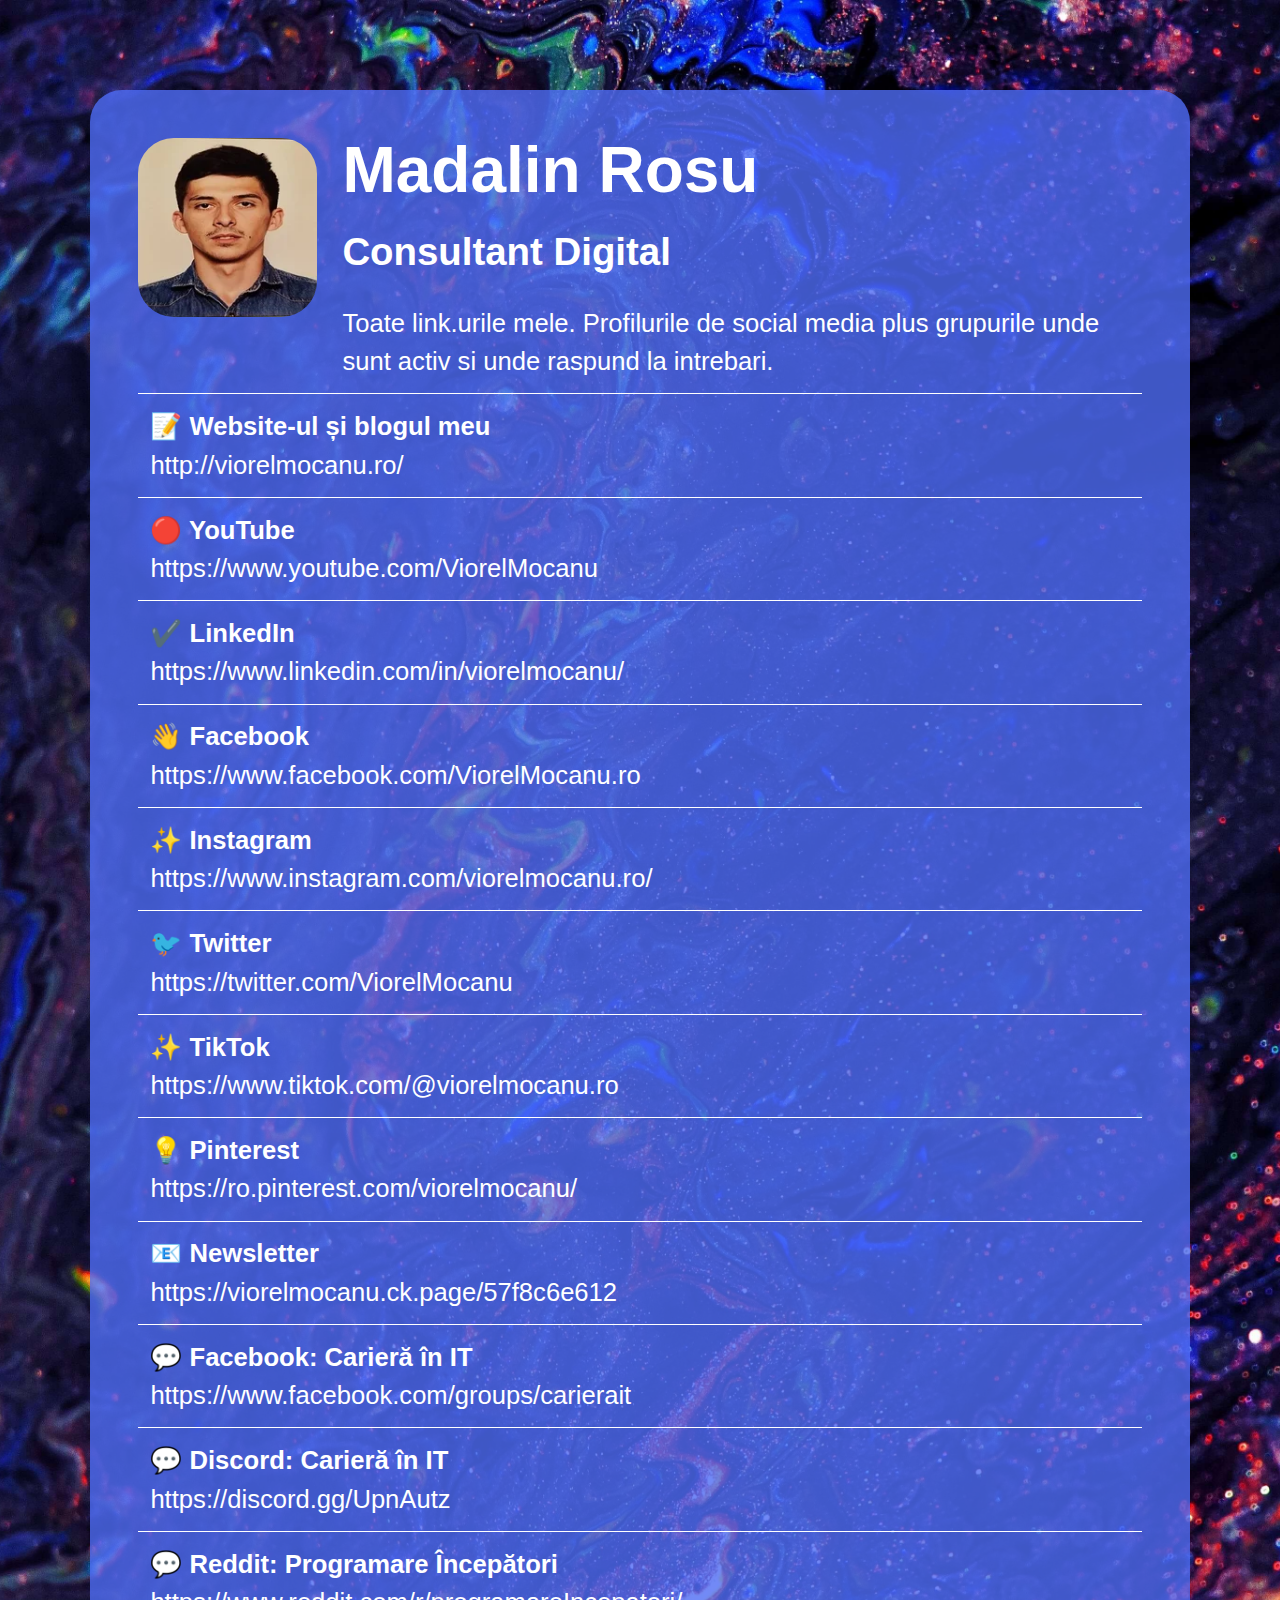
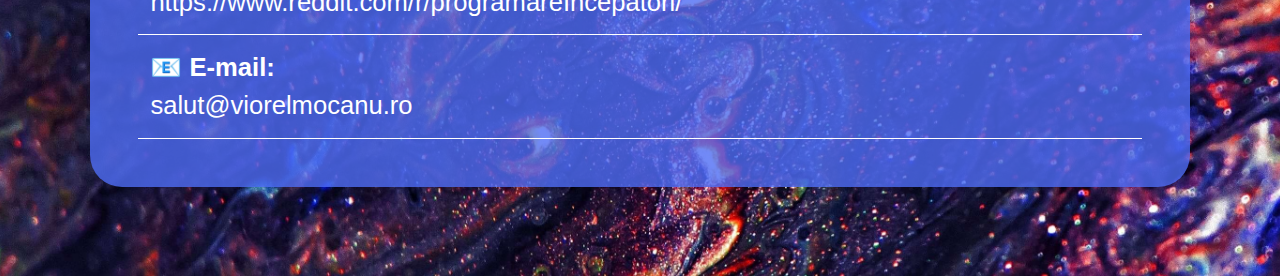
<file: index.html>
<!DOCTYPE html>
<html lang="ro-RO" class="no-js">
    <head>
        <!-- setup -->
        <meta charset="utf-8"/>
        <meta name="viewport" content="width=device-width, initial-scale=1.0" />
        
        <!-- SEO -->
        <title>Madalin Rosu - Link-uri utile</title>
        <meta name="robots" content="index, follow, max-image-preview:large, max-snippet:-1, max-video-preview:-1" />
        <meta http-equiv="X-UA-Compatible" content="IE=edge" />
        <meta name="description" content="Toate link.urile mele. Profilurile de 
        social media plus grupurile pe care sunt activ si unde raspund la intrebari." />
        <link rel="canonical" href="https://viorelmocanu.github.io/LinkInBio/" />
        <meta property="og:title" content="Madalin Rosu - Link.uri utile"/>
        <meta property="og:description" content="Toate link-urile mele. 
        Profilurile de social media plus grupurile pe care sunt activ și unde răspund la întrebări. v2" />
        <meta property="og:site_name" content="Madalin Rosu"/>
        <meta property="og:type" content="website"/>
        <meta property="og:locale" content="ro_RO"/>
        <meta property="og:url" content="https://viorelmocanu.github.io/LinkInBio/"/>
        <meta property="og:image" content="./og-image.jpg"/>
        <meta property="og:image:width" content="1200"/>
        <meta property="og:image:height" content="630"/>
        <meta property="og:image:alt" content="Toate link-urile mele. Profilurile de social media plus grupurile unde răspund la întrebări." />
        <meta property="article:publisher" content="https://www.facebook.com/ViorelMocanu.ro/" />
		<meta property="article:section" content="Link In Bio" />
		<meta property="article:published_time" content="2024-02-17T23:27:55+03:00" />
		<meta property="article:modified_time" content="2024-02-17T23:27:57+03:00" />
        <meta name="twitter:site" content="@ViorelMocanu" />
		<meta name="twitter:creator" content="@ViorelMocanu" />
		<meta name="twitter:card" content="summary_large_image" />
        
        <!-- design -->
        <link rel="stylesheet" href="style.css" />
		<link rel="icon" type="image/png" sizes="32x32" href="./favicon-32x32.png" />
		<link rel="icon" type="image/png" sizes="16x16" href="./favicon-16x16.png" />
		<link rel="icon" type="image/x-icon" href="./favicon.ico" />
		<link rel="icon" type="image/svg+xml" href="./favicon.svg" />
        <link rel="apple-touch-icon" href="./apple-touch-icon.png" />
        <link rel="mask-icon" href="./safari-pinned-tab.svg" color="#4f6df5" />
		<meta name="msapplication-TileColor" content="#ffffff" />
		<link rel="manifest" href="./my.webmanifest" />
		<meta name="apple-mobile-web-app-title" content="Viorel Mocanu Link-uri" />
		<meta name="application-name" content="Viorel Mocanu Link-uri" />
		<meta name="apple-mobile-web-app-capable" content="yes" />
		<meta name="apple-mobile-web-app-status-bar-style" content="default" />
		<meta name="mobile-web-app-capable" content="yes" />
		<meta name="apple-touch-fullscreen" content="yes" />
		<meta name="theme-color" content="#ffffff" />
        
        <!-- optimize -->
        <script type="module">
			document.documentElement.classList.remove('no-js');
			document.documentElement.classList.add('js');
		</script>
		<link rel="preload" href="./Inter-roman.var.woff2" as="font" type="font/woff2" crossorigin />
    </head>

    <body itemscope="" itemtype="https://schema.org/ProfilePage">
        <div class="Container" itemscope="" itemtype="https://schema.org/Person">
            <header>
                <picture class="Avatar">
					<source type="image/webp" srcset="
					Portret.Madalin-112.webp 112w,
					Portret.Madalin-192.webp 192w
					" sizes="
					(max-width: 929px) 112px,
					(min-width: 930px) clamp(130px, 14vw, 12rem)
					" />
					<img srcset="
					Portret.Madalin-112.jpg 112w,
					Portret.Madalin-192.jpg 192w
					" sizes="  
					(max-width: 929px) 112px,
					(min-width: 930px) clamp(130px, 14vw, 12rem)
					" src="./Portret.Madalin-112.jpg" alt="Imagine de profil pentru Viorel Mocanu" loading="lazy" decoding="async" width="112" height="112" itemprop="image"
                    style="
                        display: block;
                        width: 100%;
                        height: auto;
                        border-radius: 20%" />
				</picture>    

                <h1 class="TitlulPaginii">
                <strong itemprop="name">Madalin Rosu</strong>
                </h1>
                <h2 class="SubtitlulPaginii" itemprop="jobTitle">Consultant Digital</h2>
                <p class="DescrierePrincipala" itemprop="description">Toate link.urile mele.
                 Profilurile de social media plus grupurile unde sunt
                 activ si unde raspund la intrebari.</p>
            </header>
            <main>
                <ul class="ListaLinkuri">
                    <li class="ListaItem">
                      <a href="http://viorelmocanu.ro/" class="ListaLink" title="Intra pe site.ul meu acum"
                       target="_blank" rel="noreferrer noopener">
                         <h2 class="ListaTitlu">📝 Website-ul și blogul meu</h2>
                        <p class="ListaText" itemprop="url">http://viorelmocanu.ro/</p>
                      </a>  
                    </li>
                    <li class="ListaItem">
                        <a href="https://www.youtube.com/ViorelMocanu" class="ListaLink" title="Aboneaza-te la canalul meu de YouTube"
                     target="_blank" rel="noreferrer noopener">
                          <h2 class="ListaTitlu">🔴 YouTube</h2>
                          <p class="ListaText" itemprop="url">https://www.youtube.com/ViorelMocanu</p>
                        </a>  
                    </li>
                    <li class="ListaItem">
                        <a href="https://www.linkedin.com/in/viorelmocanu/" class="ListaLink" title="Vezi profilul meu de LinkedIn"
                         target="_blank" rel="noreferrer noopener">
                          <h2 class="ListaTitlu">✔️ LinkedIn</h2>
                          <p class="ListaText" itemprop="url">https://www.linkedin.com/in/viorelmocanu/</p>
                        </a>  
                    </li>
                    <li class="ListaItem">
                        <a href="https://www.facebook.com/ViorelMocanu.ro" class="ListaLink" title="Vezi pagina mea de Facebook" 
                        target="_blank" rel="noreferrer noopener">
                           <h2 class="ListaTitlu">👋 Facebook</h2>
                           <p class="ListaText" itemprop="url">https://www.facebook.com/ViorelMocanu.ro</p>
                        </a>  
                    </li>
                    <li class="ListaItem">
                        <a href="https://www.instagram.com/viorelmocanu.ro/" class="ListaLink" title="Vezi profilul meu de Instagram"
                         target="_blank" rel="noreferrer noopener">
                              <h2 class="ListaTitlu">✨ Instagram</h2>
                              <p class="ListaText" itemprop="url">https://www.instagram.com/viorelmocanu.ro/</p>
                        </a>  
                    </li>
                    <li class="ListaItem">
                        <a href="https://twitter.com/ViorelMocanu" class="ListaLink" title="Vezi profilul meu de Twitter"
                         target="_blank" rel="noreferrer noopener">
                            <h2 class="ListaTitlu">🐦 Twitter</h2>
                            <p class="ListaText" itemprop="url">https://twitter.com/ViorelMocanu</p>
                        </a>  
                    </li>
                    <li class="ListaItem">
                        <a href="uhttps://www.tiktok.com/@viorelmocanu.ro" class="ListaLink" title="Vezi profilul meu de TikTok"
                         target="_blank" rel="noreferrer noopener">
                            <h2 class="ListaTitlu">✨ TikTok</h2>
                            <p class="ListaText" itemprop="url">https://www.tiktok.com/@viorelmocanu.ro</p>
                        </a>  
                    </li>
                    <li class="ListaItem">
                        <a href="https://ro.pinterest.com/viorelmocanu/" class="ListaLink" title="Vezi profilul meu de Pinterest"
                        target="_blank" rel="noreferrer noopener">
                            <h2 class="ListaTitlu">💡 Pinterest</h2>
                            <p class="ListaText" itemprop="url">https://ro.pinterest.com/viorelmocanu/</p>
                        </a>  
                    </li>
                    <li class="ListaItem">
                        <a href="https://viorelmocanu.ck.page/57f8c6e612" class="ListaLink" title="Însrie-te la newsletter-ul meu"
                        target="_blank" rel="noreferrer noopener">
                            <h2 class="ListaTitlu">📧 Newsletter</h2>
                            <p class="ListaText" itemprop="url">https://viorelmocanu.ck.page/57f8c6e612</p>
                        </a>  
                    </li>
                    <li class="ListaItem">
                        <a href="https://www.facebook.com/groups/carierait" class="ListaLink" title="Intra pe grupul de Facebook"
                        target="_blank" rel="noreferrer noopener">
                            <h2 class="ListaTitlu">💬 Facebook: Carieră în IT</h2>
                            <p class="ListaText" itemprop="url">https://www.facebook.com/groups/carierait</p>
                        </a>  
                    </li>
                    <li class="ListaItem">
                        <a href="https://discord.gg/UpnAutz" class="ListaLink" title="Intra pe grupul de Discord"
                        target="_blank" rel="noreferrer noopener">
                            <h2 class="ListaTitlu">💬 Discord: Carieră în IT</h2>
                            <p class="ListaText" itemprop="url">https://discord.gg/UpnAutz</p>
                        </a>  
                    </li>
                    <li class="ListaItem">
                        <a href="https://www.reddit.com/r/programareIncepatori/" 
                        class="ListaLink" title="Intra pe grupul de Reddit"
                        target="_blank" rel="noreferrer noopener">
                            <h2 class="ListaTitlu">💬 Reddit: Programare Începători</h2>
                            <p class="ListaText" itemprop="url">https://www.reddit.com/r/programareIncepatori/</p>
                        </a>  
                    </li>
                    <li class="ListaItem">
                        <a href="mailto:salut@viorelmocanu.ro? subject=Salutare!" 
                        class="ListaLink" title="Trimite-mi un email acum">
                            <h2 class="ListaTitlu">📧 E-mail:</h2>
                            <p class="ListaText" itemprop="email">salut@viorelmocanu.ro</p>
                        </a>  
                    </li>
                </ul>

            </main>
            <foofter>

            </foofter> 
          </div>    
    </body>
</html>
</file>
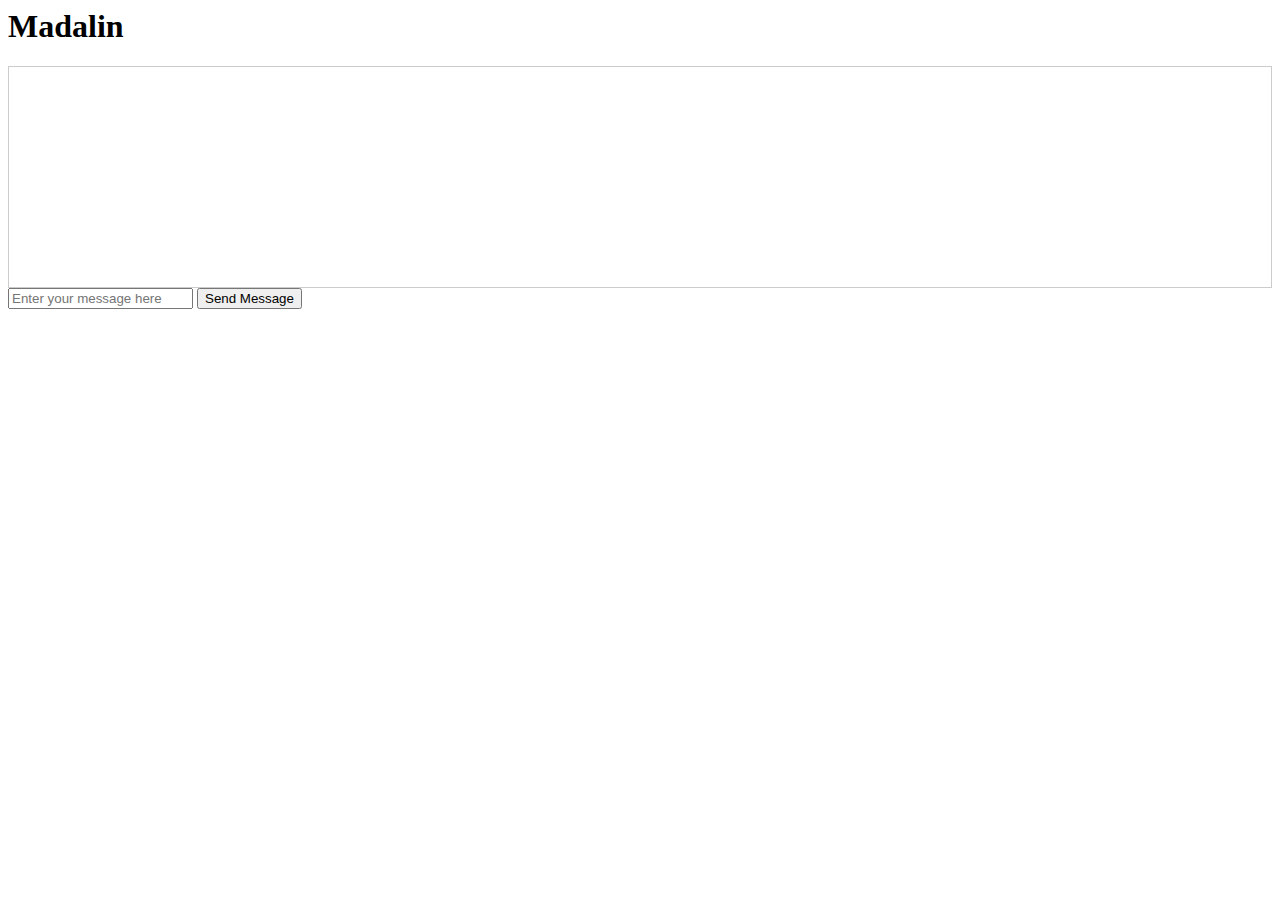
<file: Madalin.html>
<html lang="en">
<head>
    <meta charset="UTF-8">
    <meta name="viewport" content="width=device-width, initial-scale=1.0">
    <title>Madalin</title>
    <style>
        #chatBox {
          border: 1px solid #ccc;
          padding: 10px;
          height: 200px;
          overflow-y: scroll;
        }
      </style>

<!-- <style>
    .container {
        width:800px;
        margin:0 auto;
    }
</style>
</head>
<body>
<div class="container">
    <form method="GET" action="result.html">
    <table>
        <tr>
            <td>Name</td>
            <td><input type="text" name="name"/></td>
        </tr>
        <tr>
            <td>Mobile</td>
            <td><input type="text" name="mobile"/></td>
        </tr>
        <tr>
            <td>
                <button type="submit">Submit</button>
            </td>
        </tr>
    </table>
    </form> 
</div> -->
<h1>Madalin</h1>
  <div id="chatBox"></div>
  <input type="text" id="messageInput" placeholder="Enter your message here">
  <button onclick="sendMessage()">Send Message</button>

  <script>
    function sendMessage() {
      const message = document.getElementById('messageInput').value;
      if (message) {
        const chatHistory = JSON.parse(localStorage.getItem('chatHistory') || '[]');
        chatHistory.push({ sender: 'Madalin', message: message, timestamp: new Date().getTime() });
        localStorage.setItem('chatHistory', JSON.stringify(chatHistory));
        document.getElementById('messageInput').value = '';
        displayMessages();
      }
    }

    function displayMessages() {
      const chatBox = document.getElementById('chatBox');
      chatBox.innerHTML = '';
      const chatHistory = JSON.parse(localStorage.getItem('chatHistory') || '[]');
      chatHistory.forEach(chat => {
        const messageElement = document.createElement('p');
        messageElement.textContent = `[${new Date(chat.timestamp).toLocaleTimeString()}] ${chat.sender}: ${chat.message}`;
        chatBox.appendChild(messageElement);
      });
      chatBox.scrollTop = chatBox.scrollHeight; // Scroll to the bottom
    }

    window.addEventListener('storage', (event) => {
      if (event.key === 'chatHistory') {
        displayMessages();
      }
    });

    // Initial display of messages when the page loads
    displayMessages();
  </script>

</body>
</html>
</file>
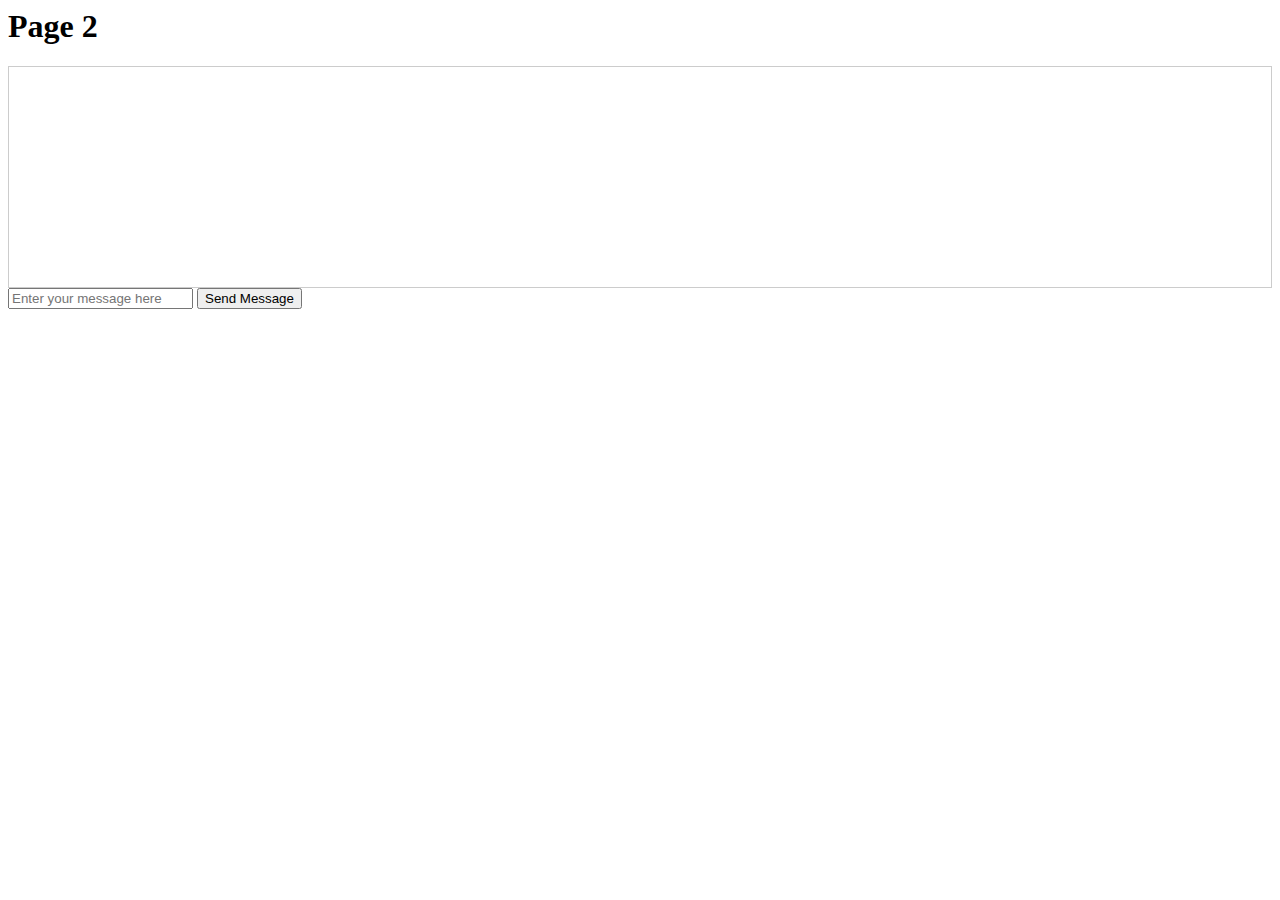
<file: result.html>
<html lang="en">
<head>
    <meta charset="UTF-8">
    <meta name="viewport" content="width=device-width, initial-scale=1.0">
    <title>Ovidiu</title>
    <style>
        #chatBox {
          border: 1px solid #ccc;
          padding: 10px;
          height: 200px;
          overflow-y: scroll;
        }
      </style>
</head>
<!-- <h1>Result</h1>
<p id="res"></p>

<script>
    var data = window.location.search;
    var params = new URLSearchParams(data);
    console.log(params);
    // console.log(params.get("name")); sau 
    var name = params.get("name");
    // console.log(params.get("mobile")); sau
    var mobile = params.get("mobile");

    var getData = "Name : "+name+"<br>";
        getData += "Mobile : "+mobile+"<br>";
    document.getElementById("res").innerHTML = getData;
</script>
-->


<body>
    <h1>Page 2</h1>
    <div id="chatBox"></div>
    <input type="text" id="messageInput" placeholder="Enter your message here">
    <button onclick="sendMessage()">Send Message</button>
  
    <script>
      function sendMessage() {
        const message = document.getElementById('messageInput').value;
        if (message) {
          const chatHistory = JSON.parse(localStorage.getItem('chatHistory') || '[]');
          chatHistory.push({ sender: 'Page 2', message: message, timestamp: new Date().getTime() });
          localStorage.setItem('chatHistory', JSON.stringify(chatHistory));
          document.getElementById('messageInput').value = '';
          displayMessages();
        }
      }
  
      function displayMessages() {
        const chatBox = document.getElementById('chatBox');
        chatBox.innerHTML = '';
        const chatHistory = JSON.parse(localStorage.getItem('chatHistory') || '[]');
        chatHistory.forEach(chat => {
          const messageElement = document.createElement('p');
          messageElement.textContent = `[${new Date(chat.timestamp).toLocaleTimeString()}] ${chat.sender}: ${chat.message}`;
          chatBox.appendChild(messageElement);
        });
        chatBox.scrollTop = chatBox.scrollHeight; // Scroll to the bottom
      }
  
      window.addEventListener('storage', (event) => {
        if (event.key === 'chatHistory') {
          displayMessages();
        }
      });
  
      // Initial display of messages when the page loads
      displayMessages();
    </script>

</body>
</html>
</file>
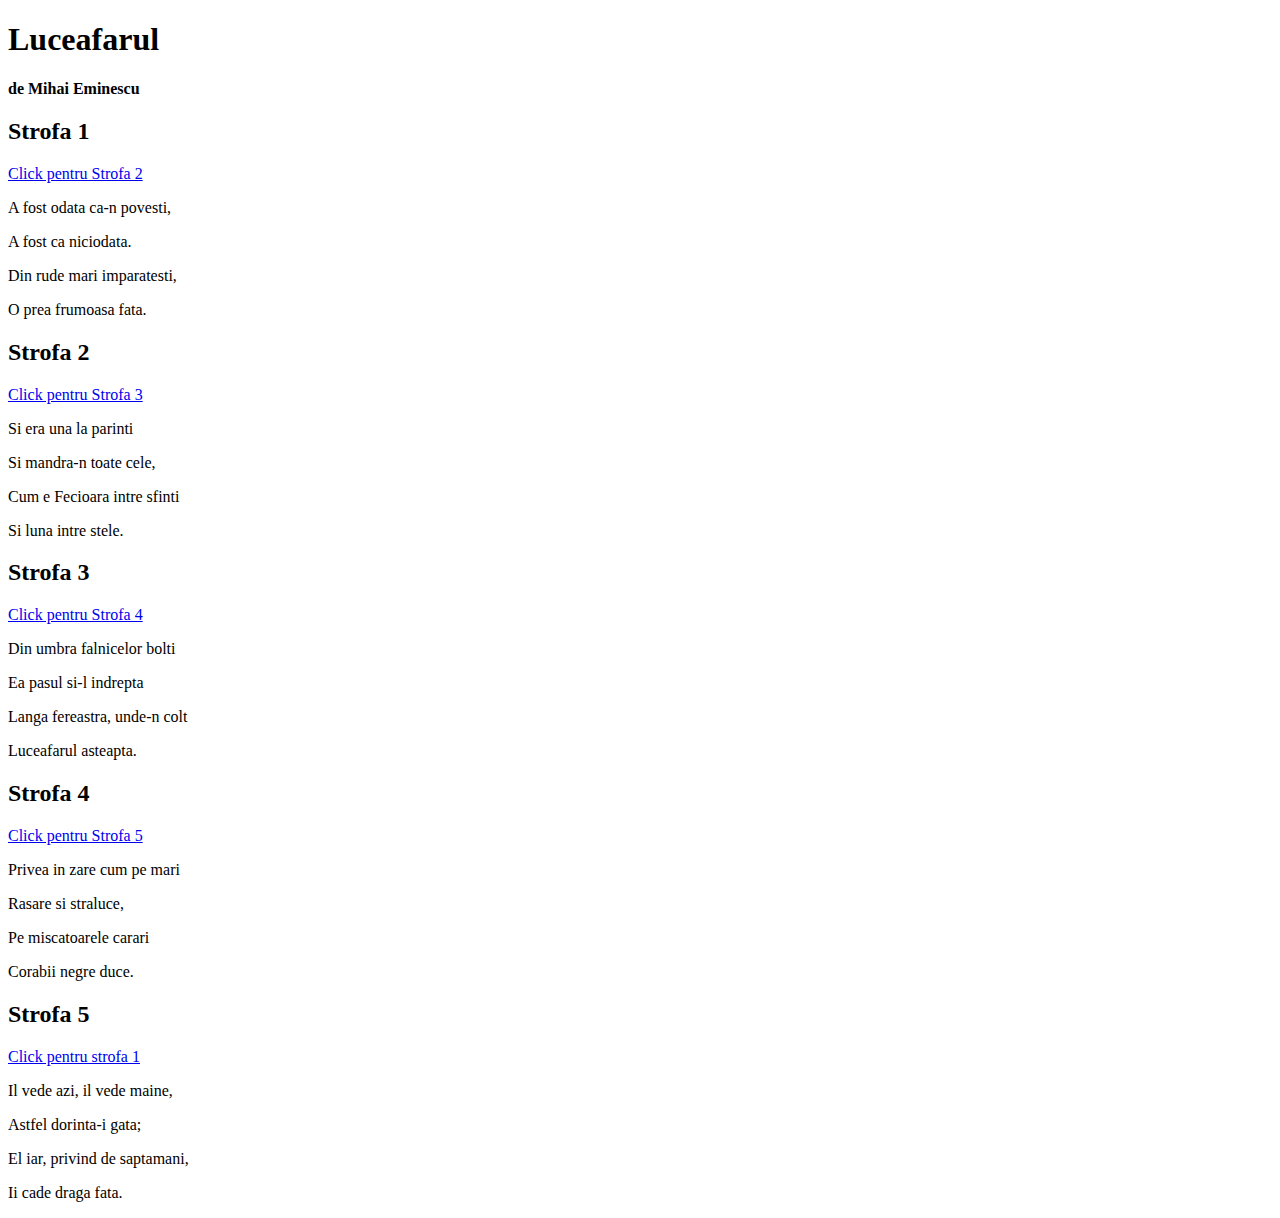
<file: tema2.poezie.html>
<!DOCTYPE html>
<html lang="en">
<head>
    <meta charset="UTF-8">
    <meta name="viewport" content="width=device-width, initial-scale=1.0">
    <title>Tema Madalin Rosu</title>
</head>
<body>
    <h1>Luceafarul</h1>
    <p><strong>de Mihai Eminescu</strong></p>

    <h2 id="zona-1">Strofa 1</h2>
    <p><a href="#zona-2">Click pentru Strofa 2</a></p>
    <p>A fost odata ca-n povesti,</p>
    <p>A fost ca niciodata.</p>
    <p>Din rude mari imparatesti,</p>
    <p>O prea frumoasa fata.</p>

    <h2 id="zona-2">Strofa 2</h2>
    <p><a href="#zona-3">Click pentru Strofa 3</a></p>
    <p>Si era una la parinti</p>
    <p>Si mandra-n toate cele,</p>
    <p>Cum e Fecioara intre sfinti</p>
    <p>Si luna intre stele.</p>


    <h2 id="zona-3">Strofa 3</h2>
    <p><a href="#zona-4">Click pentru Strofa 4</a></p>
    <p>Din umbra falnicelor bolti</p>
    <p>Ea pasul si-l indrepta</p>
    <p>Langa fereastra, unde-n colt</p>
    <p>Luceafarul asteapta.</p>    

    <h2>Strofa 4</h2>
    <p><a name="zona-4" href="#zona-5">Click pentru Strofa 5</a></p>
    <p>Privea in zare cum pe mari</p>
    <p>Rasare si straluce,</p>
    <p>Pe miscatoarele carari</p>
    <p>Corabii negre duce.</p>

    <h2>Strofa 5</h2>
    <p><a name="zona-5" href="#zona-1">Click pentru strofa 1</a></p>
    <p>Il vede azi, il vede maine,</p>
    <p>Astfel dorinta-i gata;</p>
    <p>El iar, privind de saptamani,</p>
    <p>Ii cade draga fata.</p>

</body>
</html>
</file>
<file: style.css>
html{background:#000 url("background.jpg") center no-repeat;background-size:cover;color:#fff}body{display:block;place-items:center;margin:0;font-family:Inter,Halvetica,Arial,Helvetica,sans-serif;font-size:16px;line-height:1.5em}@media(min-width: 500px){body{display:grid}}.Container{background:rgba(79,109,245,.8);padding:1rem;font-size:clamp(1rem,2vw,2rem);line-height:1.5em}@media(min-width: 300px){.Container{margin:2vh;padding:2rem;border-radius:2rem}}@media(min-width: 500px){.Container{margin:7vw;padding:3rem}}.Avatar{display:block;float:left;width:112px;height:auto;margin:0 1em 1em 0;border-radius:50%}@media(min-width: 380px){.Avatar{float:left}}@media(min-width: 930px){.Avatar{width:clamp(130px,14vw,12rem)}}.TitlulPaginii{display:block;margin:0;font-size:clamp(2rem,6vw,4rem);line-height:1em}.DescrierePrincipala{display:block;margin:.5em 0 1.5em}@media(min-width: 500px){.DescrierePrincipala{margin-bottom:.5em}}main{clear:both}.ListaLinkuri{display:block;margin:0;padding:0;border-top:1px solid #fff}@media(min-width: 1800px){.ListaLinkuri{display:grid;grid-template-columns:1fr 1fr}}.ListaItem{display:block;margin:0;padding:0;border-bottom:1px solid #fff}.ListaLink{display:block;padding:.5em;color:#fff;text-decoration:none}.ListaLink:hover{background:#fff;color:#000}.ListaTitlu,.ListaText{display:block;margin:0;padding:0;font-size:1em;line-height:1.5em}.ListaText{white-space:nowrap;overflow:hidden;text-overflow:ellipsis}/*# sourceMappingURL=style.css.map */
</file>
